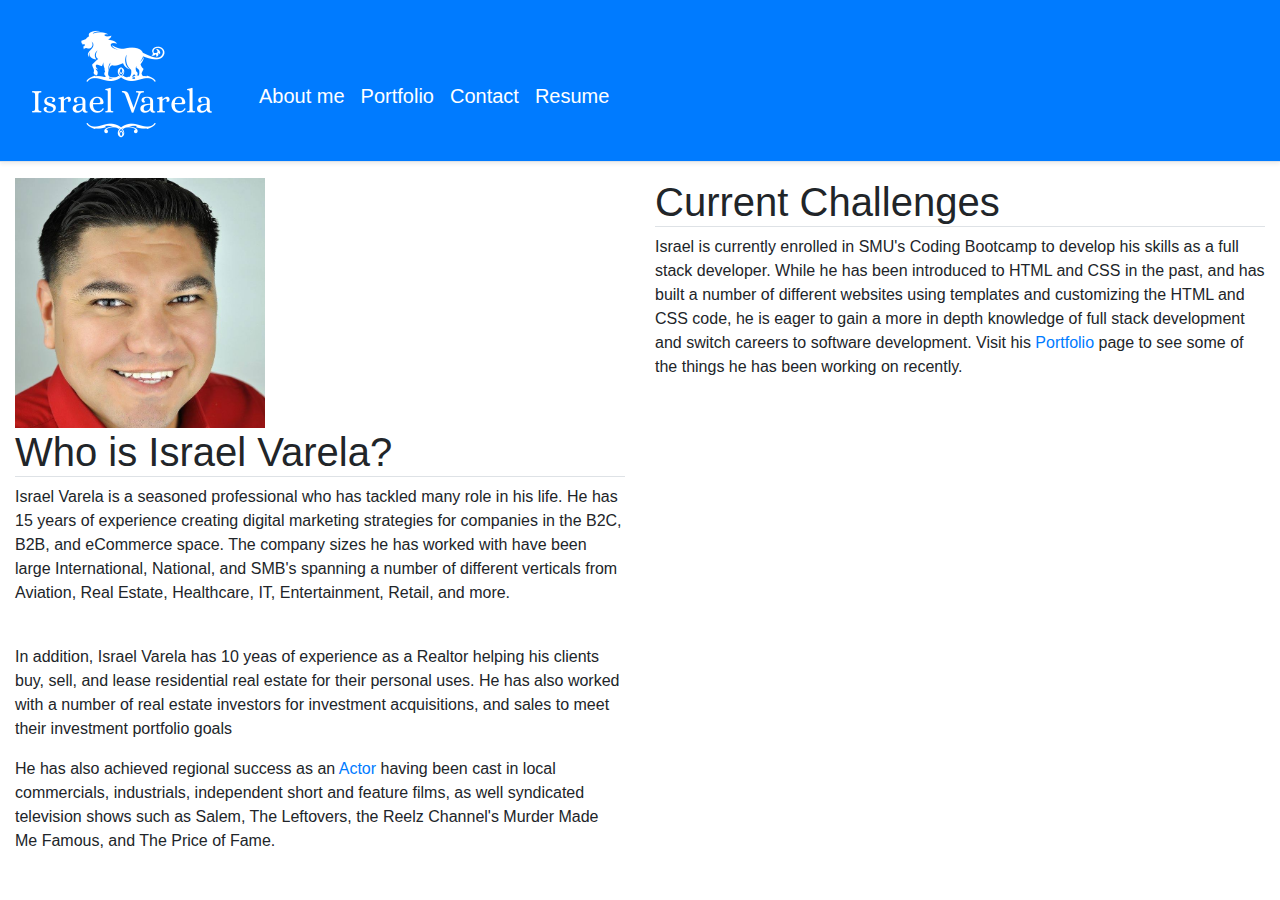
<file: index.html>
<!DOCTYPE html>
<html>
<head>
    <meta charset='utf-8'>
    <meta http-equiv='X-UA-Compatible' content='IE=edge'>
    <title>Main page</title>
    <meta name='viewport' content='width=device-width, initial-scale=1'>
    <link rel="stylesheet" href="https://stackpath.bootstrapcdn.com/bootstrap/4.5.0/css/bootstrap.min.css">
</head>
<body>
    <!--Navbar-->
<div class="d-flex flex-column flex-md-row align-items-center p-3 px-md-4 mb-3 bg-primary border-bottom shadow-sm navbar-nav mr-auto" >
    <img src="assets/images/israel-varela-logo-2.png">
    <button class="navbar-toggler navbar-toggler-right" type="button">
        <span class="navbar-toggler-icon"></span>
    <nav class="navbar navbar-expand-md my-2 my-md-0 mr-md-3" >
                <a href="index.html" class="nav-item nav-link active p-2 text-white">About me</a>    
                <a href="portfolio.html" class="nav-item nav-link p-2 text-white">Portfolio</a>
                <a href="contact.html" class="nav-item nav-link p-2 text-white">Contact</a>
                <a href="assets/images/Israel_Varela_Resume_2020C.pdf" class="nav-item nav-link p-2 text-white">Resume</a>
        </div>
    </nav>
    </button>
</div>
    <!-- Bio -->
 <div class="container-fluid" id="bio">
    <div class="row">
        <div class="col-6">
            <img class="img-fluid" src="assets/images/israel-varela-commercial-head-shot.jpg" width="250" height="250">
            <h1 class="border-bottom">Who is Israel Varela?</h1> 
            <p>Israel Varela is a seasoned professional who has tackled many role in his life. He has 15 years of experience creating digital marketing strategies for companies in the B2C, B2B, and eCommerce space. The company sizes he has worked with have been large International, National, and SMB's spanning a number of different verticals from Aviation, Real Estate, Healthcare, IT, Entertainment, Retail, and more.</p>
            <br>
            <p>In addition, Israel Varela has 10 yeas of experience as a Realtor helping his clients buy, sell, and lease residential real estate for their personal uses. He has also worked with a number of real estate investors for investment acquisitions, and sales to meet their investment portfolio goals</p>
            <p>He has also achieved regional success as an <a href="http://www.israelvarela.net/" target_blank>Actor</a> having been cast in local commercials, industrials, independent short and feature films, as well syndicated television shows such as Salem, The Leftovers, the Reelz Channel's Murder Made Me Famous, and The Price of Fame.</p>
        </div>
        <div class="col-6">
            <h1 class="border-bottom">Current Challenges</h1>
            <p>Israel is currently enrolled in SMU's Coding Bootcamp to develop his skills as a full stack developer. While he has been introduced to HTML and CSS in the past, and has built a number of different websites using templates and customizing the HTML and CSS code, he is eager to gain a more in depth knowledge of full stack development and switch careers to software development. Visit his<a href="portfolio.html" target="_blank"> Portfolio </a>page to see some of the things he has been working on recently.</p>
        </div> 
 </div>
 
</body>
</html>
</file>
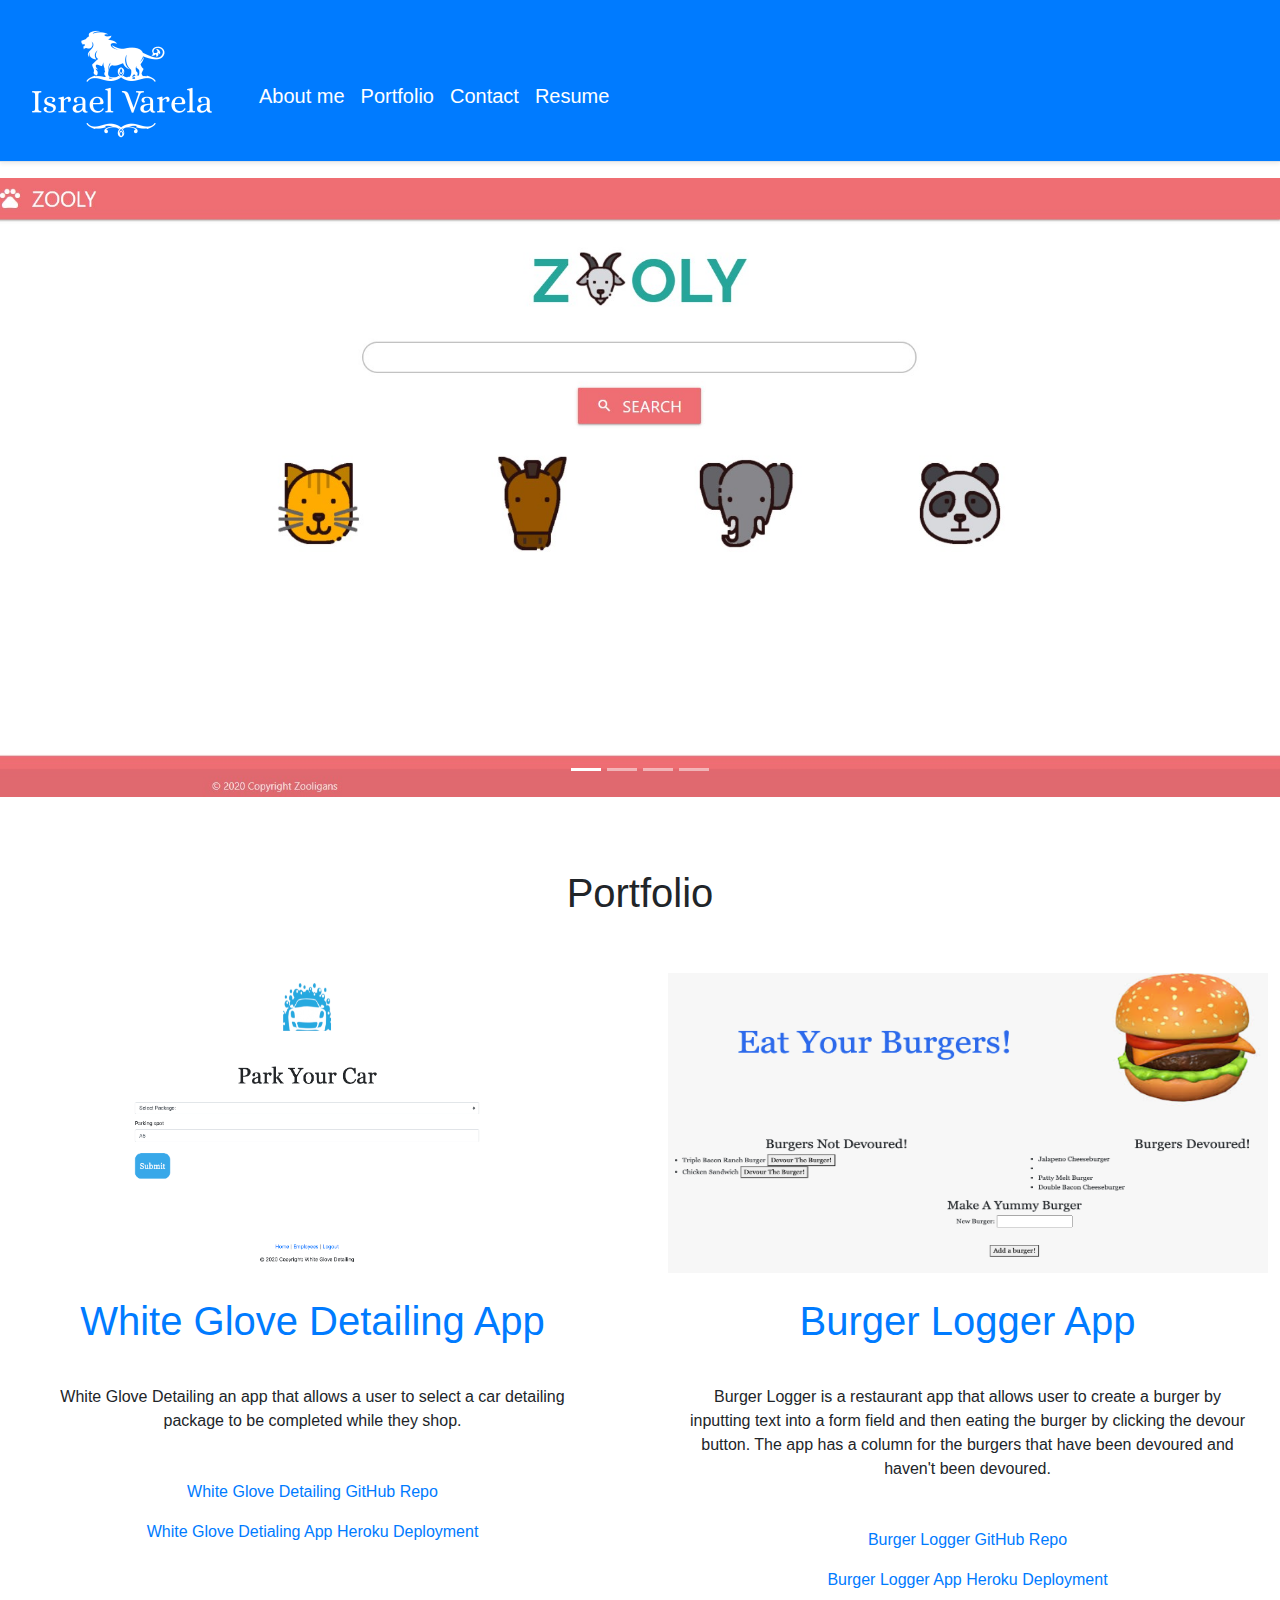
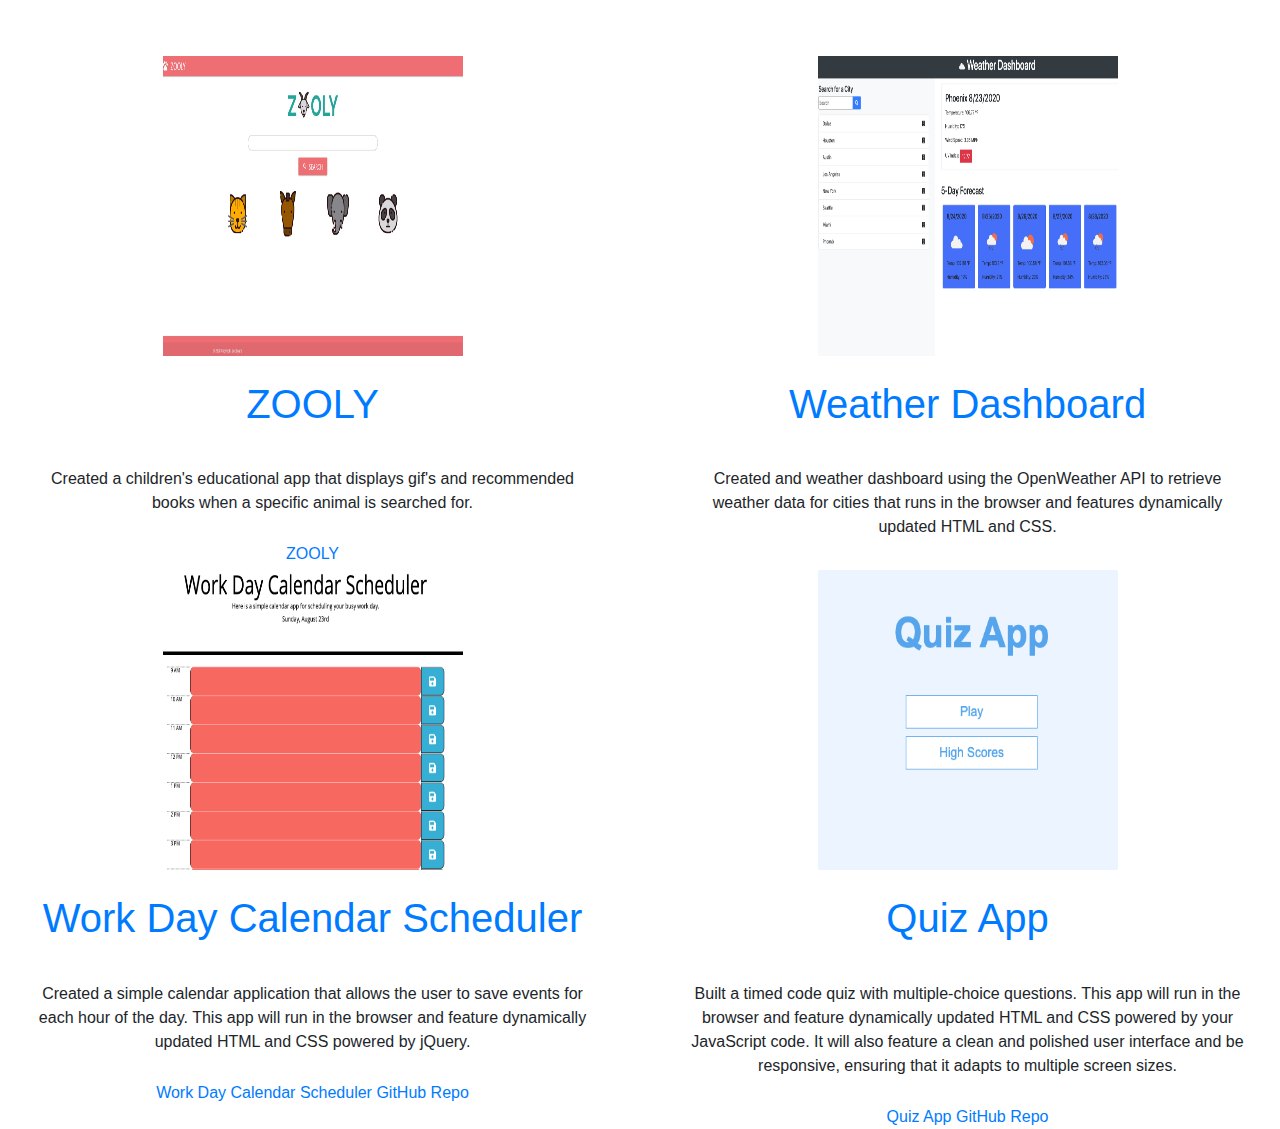
<file: portfolio.html>
<!DOCTYPE html>
<html>

<head>
    <meta charset='utf-8'>
    <meta http-equiv='X-UA-Compatible' content='IE=edge'>
    <title>Portfolio Page</title>
    <meta name='viewport' content='width=device-width, initial-scale=1'>
    <link rel="stylesheet" href="https://stackpath.bootstrapcdn.com/bootstrap/4.5.0/css/bootstrap.min.css">
</head>

<body>
    <!--Navbar-->
    <div
        class="d-flex flex-column flex-md-row align-items-center p-3 px-md-4 mb-3 bg-primary border-bottom shadow-sm navbar-nav ml-auto">
        <img src="assets/images/israel-varela-logo-2.png">
        <button class="navbar-toggler navbar-toggler-right" type="button">
            <span class="navbar-toggler-icon"></span>
            <nav class="navbar navbar-expand-md my-2 my-md-0 mr-md-3">
                <a href="index.html" class="nav-item nav-link active p-2 text-white">About me</a>
                <a href="portfolio.html" class="nav-item nav-link p-2 text-white">Portfolio</a>
                <a href="contact.html" class="nav-item nav-link p-2 text-white">Contact</a>
                <a href="assets/images/Israel_Varela_Resume_2020C.pdf" class="nav-item nav-link p-2 text-white">Resume</a>
    </div>
    </nav>
    </button>
    </div>

    <!-- Slider -->
    <div class="container" id="slider"></div>
    <div id="carouselExampleCaptions" class="carousel slide" data-ride="carousel" data-interval="3000">
        <ol class="carousel-indicators">
            <li data-target="#carouselExampleCaptions" data-slide-to="0" class="active"></li>
            <li data-target="#carouselExampleCaptions" data-slide-to="1"></li>
            <li data-target="#carouselExampleCaptions" data-slide-to="2"></li>
            <li data-target="#carouselExampleCaptions" data-slide-to="3"></li>
        </ol>
        <div class="carousel-inner">
            <div class="carousel-item">
                <img src="assets/images/white_glove_detailing.png" class="d-block w-100"
                    alt="White Glove Detailing">
                <div class="carousel-caption d-none d-md-block">
                    <h5>White Glove Detailing</h5>
                    <p>Select your car detailing package to be completed while you shop.</p>
                </div>
            </div>
            <div class="carousel-item">
                <img src="assets/images/eat-the-burger.png" class="d-block w-100"
                    alt="Burger Logger App">
                <div class="carousel-caption d-none d-md-block">
                    <h5>Burger Logger App</h5>
                    <p>Make a burger using my app and click devour to eat the burger.</p>
                </div>
            </div>
            <div class="carousel-item active">
                <img src="assets/images/ZOOLY.jpg" class="d-block w-100" alt="ZOOLY">
                <div class="carousel-caption d-none d-md-block">
                    <h5>ZOOLY</h5>
                    <p>A children's educational app.</p>
                </div>
            </div>
            <div class="carousel-item">
                <img src="assets/images/Weather Dashboard.png" class="d-block w-100" alt="Horiseon">
                <div class="carousel-caption d-none d-md-block">
                    <h5>Weather Dashboard</h5>
                    <p>Enter a city to display the current weather and 5 day forecast.</p>
                </div>
            </div>
        </div>
        <a class="carousel-control-prev" href="#carouselExampleCaptions" role="button" data-slide="prev">
            <span class="carousel-control-prev-icon" aria-hidden="true"></span>
            <span class="sr-only">Previous</span>
        </a>
        <a class="carousel-control-next" href="#carouselExampleCaptions" role="button" data-slide="next">
            <span class="carousel-control-next-icon" aria-hidden="true"></span>
            <span class="sr-only">Next</span>
        </a>
    </div>
<br>
<br>
<br>
    <!-- Portfolio -->
    <div class="container col 12">
        <div class="container" id="portfolio">
            <h1 class="text-center" id="port-border"> Portfolio</h1>
        </div>
    </div>
    <br>
    <br>
            <!-- first line-->
    <div class="row">
           
        <div class="col-sm-6">
            <div class="row">
                <div class="proj mx-auto">
                    <a href="https://github.com/xtreme6007/shop-and-fix" target="blank"><img
                            class="mx-auto img-responsive proj" src="assets/images/white_glove_detailing.png" alt="White Glove Detailing" height="300px"
                            width="600px"></a>
                </div>
            </div>
            <br>
            <!-- sub row -->
            <div class="row">
                <h1 class="mx-auto text-center"><a href="https://github.com/israelvarela/Burger" target="blank">White Glove Detailing App</a>
                </h1>
            </div>
            <!-- sub row -->
            <div class="row no gutters" style="margin: 5%;">
                <p class="mx-auto text-center">White Glove Detailing an app that allows a user to select a car detailing package to be completed while they shop.</p>
            </div>
            <div class="mx-auto text-center">
                <p style="text-align: center;"><a href="https://github.com/xtreme6007/shop-and-fix" target="blank">White Glove Detailing
                        GitHub Repo</a>
                </p>
            </div>
            <div class="mx-auto text-center">
                <p style="text-align: center;"><a href="https://shop-and-fix.herokuapp.com/" target="blank">White Glove Detialing
                        App Heroku Deployment</a>
                </p>
            </div>
        </div>

        <div class="col-sm-6">
            <div class="row">
                <div class="proj mx-auto">
                    <a href="https://github.com/israelvarela/Burger" target="blank"><img
                            class="mx-auto img-responsive proj" src="assets/images/eat-the-burger.png" alt="Burger Logger App" height="300px"
                            width="600px"></a>
                </div>
            </div>
            <br>
            <!-- sub row -->
            <div class="row">
                <h1 class="mx-auto text-center"><a href="https://github.com/israelvarela/Burger" target="blank">Burger Logger App</a>
                </h1>
            </div>
            <!-- sub row -->
            <div class="row no gutters" style="margin: 5%;">
                <p class="mx-auto text-center">Burger Logger is a restaurant app that allows user to create a burger by inputting text into a form field and then eating the burger by clicking the devour button. The app has a column for the burgers that have been devoured and haven't been devoured.</p>
            </div>
            <div class="mx-auto text-center">
                <p style="text-align: center;"><a href="https://github.com/israelvarela/Burger" target="blank">Burger Logger
                        GitHub Repo</a>
                </p>
            </div>
            <div class="mx-auto text-center">
                <p style="text-align: center;"><a href="https://immense-wave-85645.herokuapp.com/" target="blank">Burger Logger
                        App Heroku Deployment</a>
                </p>
            </div>
        </div>
    </div>
    <br>
    <br>
    <!--First Row-->
    <div class="row">
        <div class="col-sm-6">
            <div class="row">
                <div class="proj mx-auto">
                    <a href="https://israelvarela.github.io/ZOOLY/" target="blank"><img
                            class="mx-auto img-responsive proj" src="assets/images/ZOOLY.jpg" alt="ZOOLY App"
                            height="300px" width="300px"></a>
                </div>
            </div>
<br>
            <div class="row">
                <h1 class="mx-auto text-center"><a href="https://israelvarela.github.io/ZOOLY/" target="blank">ZOOLY</a>
                </h1>
            </div>
            <div class="row no gutters" style="margin: 5%;">
                <p class="mx-auto text-center">Created a children's educational app that displays gif's and
                    recommended books when a specific animal is searched for.</p>
            </div>
            <div class="mx-auto text-center">
                <p style="text-align: center; margin: -20px;"><a href="https://israelvarela.github.io/ZOOLY/"
                        target="blank">ZOOLY</a></p>
            </div>
        </div>
        <div class="col-sm-6">
            <div class="row">
                <div class="proj mx-auto">
                    <a href="https://israelvarela.github.io/Weather-Dashboard-Application/" target="blank"><img
                            class="mx-auto img-responsive proj" src="assets/images/Weather Dashboard.png"
                            alt="Weather Dashboard" height="300px" width="300px"></a>
                </div>
            </div>
<br>
            <!-- sub row -->
            <div class="row">
                <h1 class="mx-auto text-center"><a href="https://israelvarela.github.io/Weather-Dashboard-Application/"
                        target="blank">Weather
                        Dashboard</h1></a>
            </div>
            <!-- sub row -->
            <div class="row no gutters" style="margin: 5%;">
                <p class="mx-auto text-center">Created and weather dashboard using the OpenWeather API to retrieve
                    weather data for cities that runs in the browser and features dynamically updated HTML and CSS.
                </p>
            </div>
            <div class="mx-auto text-center">
                <p style="text-align: center; margin: -20px;"><a
                        href="https://github.com/israelvarela/Weather-Dashboard-Application" target="blank">Weather
                        Dashboard GitHub Repo</a></p>
            </div>
        </div>
    </div>
    <!--Second Row-->
    <div class="row">
        <div class="col-sm-6">
            <div class="row">
                <div class="proj mx-auto">
                    <a href="https://israelvarela.github.io/jQuery-Calendar-Application/" target="blank"><img
                            class="mx-auto img-responsive proj" src="assets/images/work-day-calendar-scheduler.png"
                            alt="Work Day Calendar Scheduler" height="300px" width="300px"></a>
                </div>
            </div>
<br>
            <div class="row">
                <h1 class="mx-auto text-center"><a href="https://israelvarela.github.io/jQuery-Calendar-Application/"
                        target="blank">Work Day
                        Calendar Scheduler</a></h1>
            </div>
            <div class="row no gutters" style="margin: 5%;">
                <p class="mx-auto text-center">Created a simple calendar application that allows the user to save
                    events for each hour of the day. This app will run in the browser and feature dynamically
                    updated HTML and CSS powered by jQuery.</p>
            </div>
            <div class="mx-auto text-center">
                <p style="text-align: center; margin: -20px;"><a
                        href="https://github.com/israelvarela/jQuery-Calendar-Application" target="blank">Work Day
                        Calendar Scheduler GitHub Repo</a></p>
            </div>
        </div>
        <div class="col-sm-6">
            <div class="row">
                <div class="proj mx-auto">
                    <a href="https://israelvarela.github.io/Code-Quiz/" target="blank"><img
                            class="mx-auto img-responsive proj" src="assets/images/quiz-app.png"
                            alt="Framed Up Film Festival" height="300px" width="300px"></a>
                </div>
            </div>
<br>
            <div class="row">
                <h1 class="mx-auto text-center"><a href="https://israelvarela.github.io/Code-Quiz/" target="blank">Quiz
                        App</a></h1>
            </div>
            <div class="row no gutters" style="margin: 5%;">
                <p class="mx-auto text-center">Built a timed code quiz with multiple-choice questions. This app will
                    run in the browser and feature dynamically updated HTML and CSS powered by your JavaScript code.
                    It will also feature a clean and polished user interface and be responsive, ensuring that it
                    adapts to multiple screen sizes.</p>
            </div>
            <div class="mx-auto text-center">
                <p style="text-align: center; margin: -20px;"><a href="https://github.com/israelvarela/Code-Quiz"
                        target="blank">Quiz App GitHub Repo</a></p>
            </div>
        </div>
    </div>

    </div>
    <script src="https://code.jquery.com/jquery-3.5.1.slim.min.js"
        integrity="sha384-DfXdz2htPH0lsSSs5nCTpuj/zy4C+OGpamoFVy38MVBnE+IbbVYUew+OrCXaRkfj"
        crossorigin="anonymous"></script>
    <script src="https://cdn.jsdelivr.net/npm/popper.js@1.16.1/dist/umd/popper.min.js"
        integrity="sha384-9/reFTGAW83EW2RDu2S0VKaIzap3H66lZH81PoYlFhbGU+6BZp6G7niu735Sk7lN"
        crossorigin="anonymous"></script>
    <script src="https://stackpath.bootstrapcdn.com/bootstrap/4.5.2/js/bootstrap.min.js"
        integrity="sha384-B4gt1jrGC7Jh4AgTPSdUtOBvfO8shuf57BaghqFfPlYxofvL8/KUEfYiJOMMV+rV"
        crossorigin="anonymous"></script>
</body>

</html>
</file>
